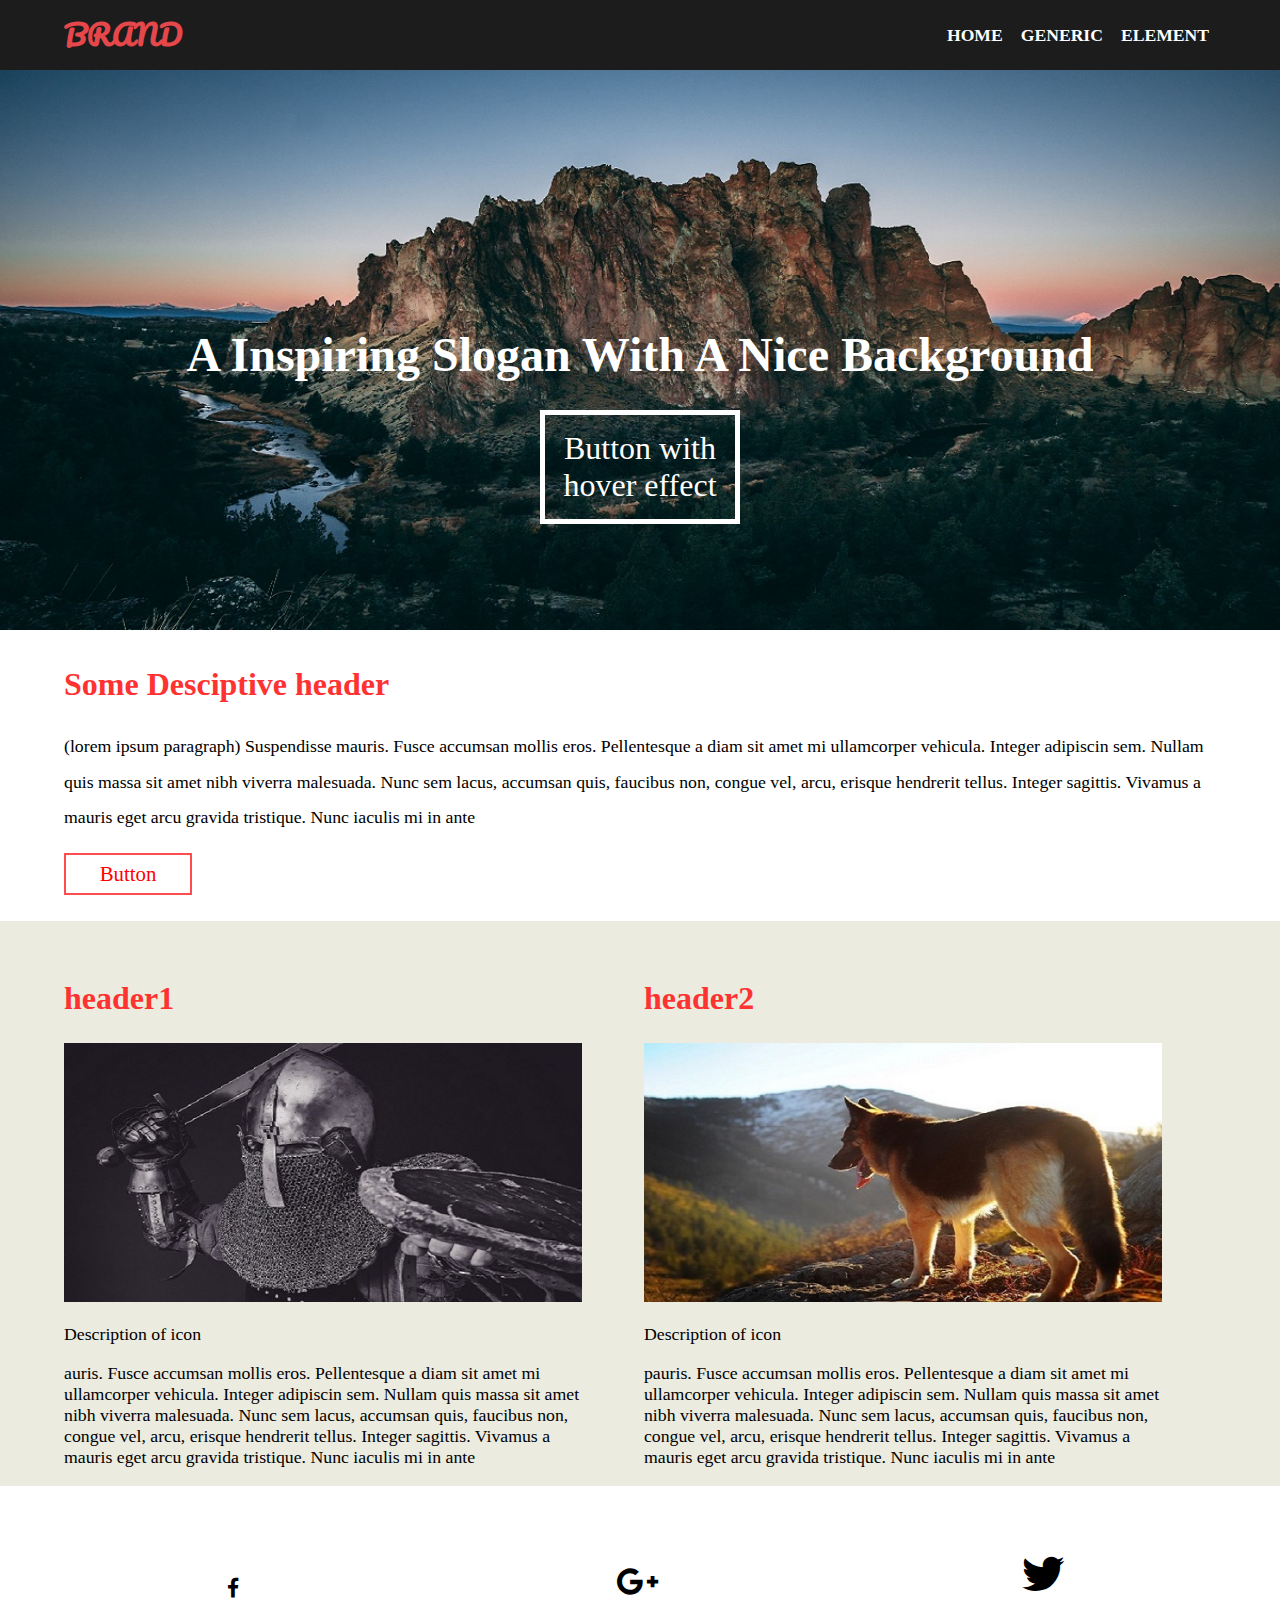
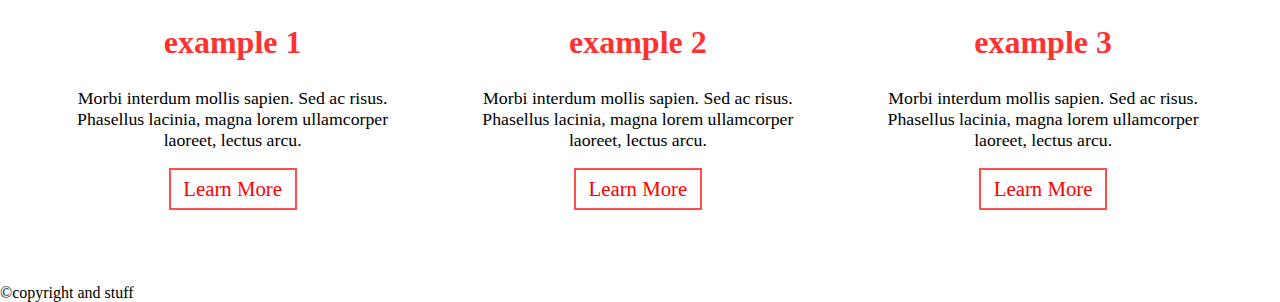
<file: index.html>
<!DOCTYPE HTML>
<html>
	<head>
		<meta http-equiv="Content-Type" content="text/html; charset=utf-8" />
		<title>index</title>
		<link rel="icon" type="image/png" href="images/title.jpg">
		<meta name="viewport" content="width=device-width, initial-scale=1, user-scalable=no" />
		<link rel="stylesheet" href="lib/css/main.css" />
		<link rel="stylesheet" href="lib/css/font-awesome.min.css">
	</head>
	<body>
		
		<header id="header">
			<div id="nav-bar">
				<a href="index.html" class="logo">BRAND</a>
				<nav id="nav">
					<a href="index.html">home</a>
					<a href="generic.html">generic</a>
					<a href="elements.html">element</a>
				</nav>
			</div>
		</header>
		
		<section id="banner">
			<div class="container">
				<h1>A Inspiring Slogan With A Nice Background</h1>
				<a href="#" class="button">Button with hover effect</a>
			</div>
		</section>

		<section id="one">
			<div class="container">
				<h2>Some Desciptive header</h2>
				<p>(lorem ipsum paragraph) Suspendisse mauris. Fusce accumsan mollis eros. Pellentesque a diam sit amet mi ullamcorper vehicula. Integer adipiscin sem. Nullam quis massa sit amet nibh viverra malesuada. Nunc sem lacus, accumsan quis, faucibus non, congue vel, arcu, erisque hendrerit tellus. Integer sagittis. Vivamus a mauris eget arcu gravida tristique. Nunc iaculis mi in ante</p>
				<a href="#" class="button">Button</a>
			</div>
		</section>

		<section id="two">
			<div class="container">
				<div class="content" id="rightp">
					<header>
						<h2>header1</h2>
					</header>
					<div class="image">
						<img src="images/icon1.jpg" alt="">
					</div>
					<p>Description of icon</p>
					<p>auris. Fusce accumsan mollis eros. Pellentesque a diam sit amet mi ullamcorper vehicula. Integer adipiscin sem. Nullam quis massa sit amet nibh viverra malesuada. Nunc sem lacus, accumsan quis, faucibus non, congue vel, arcu, erisque hendrerit tellus. Integer sagittis. Vivamus a mauris eget arcu gravida tristique. Nunc iaculis mi in ante</p></p>
				</div>
				<div class="content" id="leftp">
					<header>
						<h2>header2</h2>
					</header>
					<div class="image">
						<img src="images/icon2.jpg" alt="">
					</div>
					<p>Description of icon</p>
					<p>pauris. Fusce accumsan mollis eros. Pellentesque a diam sit amet mi ullamcorper vehicula. Integer adipiscin sem. Nullam quis massa sit amet nibh viverra malesuada. Nunc sem lacus, accumsan quis, faucibus non, congue vel, arcu, erisque hendrerit tellus. Integer sagittis. Vivamus a mauris eget arcu gravida tristique. Nunc iaculis mi in ante</p>
				</div>
			</div>
		</section>

		<section id="three">
			<div class="container">
				<div class="content">
					<span class="icon fa-facebook fa-lg"></span>
					<header>
						<h2>example 1</h2>
					</header>
					<p>Morbi interdum mollis sapien. Sed ac risus. Phasellus lacinia, magna lorem ullamcorper laoreet, lectus arcu.</p>
					<a href="#" class="button alt">Learn More</a>
				</div>
				<div class="content">
					<span class="icon fa-google-plus fa-2x"></span>
					<header>
						<h2>example 2</h2>
					</header>
					<p>Morbi interdum mollis sapien. Sed ac risus. Phasellus lacinia, magna lorem ullamcorper laoreet, lectus arcu.</p>
					<a href="#" class="button alt">Learn More</a>
				</div>
				<div class="content">
					<span class="icon fa-twitter fa-3x"></span>
					<header>
						<h2>example 3</h2>
					</header>
					<p>Morbi interdum mollis sapien. Sed ac risus. Phasellus lacinia, magna lorem ullamcorper laoreet, lectus arcu.</p>
					<a href="#" class="button alt">Learn More</a>
				</div>
			</div>
		</section>

		<footer>
			<div class="container">
				<div class="copyright">
					&copy;copyright and stuff 
				</div>
			</div>
		</footer>
	</body>
</html>
</file>
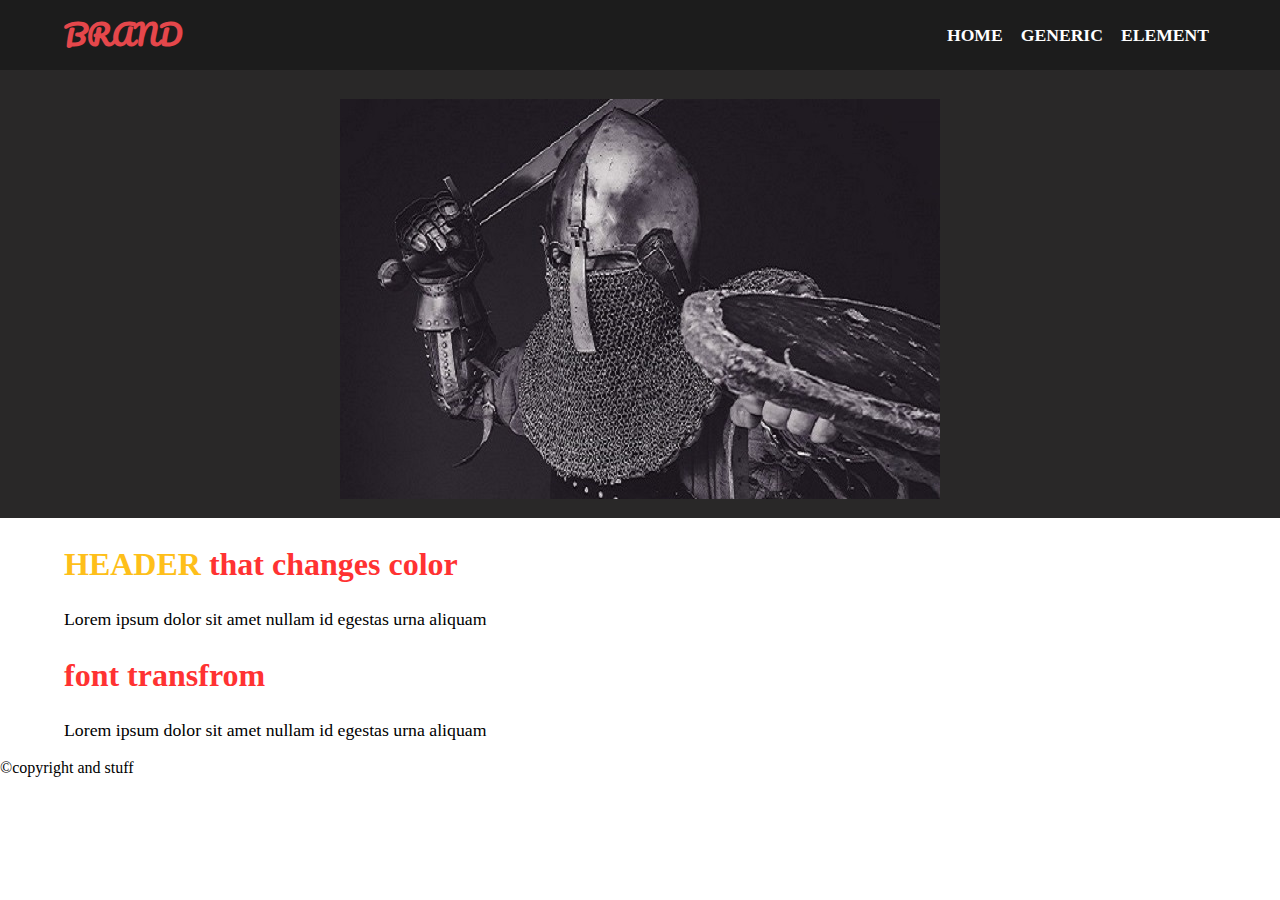
<file: elements.html>
<!DOCTYPE HTML>
<html>
	<head>
		<meta http-equiv="Content-Type" content="text/html; charset=utf-8" />
		<title>index</title>
		<link rel="icon" type="image/png" href="images/title.jpg">
		<meta name="viewport" content="width=device-width, initial-scale=1, user-scalable=no" />
		<link rel="stylesheet" href="lib/css/main.css" />
		<link rel="stylesheet" href="lib/css/font-awesome.min.css">
	</head>
	<body>
		
		<header id="header">
			<div id="nav-bar">
				<a href="index.html" class="logo">BRAND</a>
				<nav id="nav">
					<a href="index.html">home</a>
					<a href="generic.html">generic</a>
					<a href="elements.html">element</a>
				</nav>
			</div>
		</header>
		
		<section id="slideshow">
			<div id="slide-container">
				<div class="slides"><img src="images/mini/icon1.jpg"></div>
				<div class="slides"><img src="images/mini/icon2.jpg"></div>
				<div class="slides"><img src="images/mini/mountainbg.jpg"></div>
				<div class="slides"><img src="images/mini/title.jpg"></div>
				<div class="slides"><img src="images/mini/viewbg.jpg"></div>
				<div class="slides"><img src="images/mini/icon3.jpg"></div>
			</div>
		</section>

		<section id="text">
			<div class="container">
				<h2><span class="randomColor">HEADER</span> that changes color</h2>
				<p>Lorem ipsum dolor sit amet nullam id egestas urna aliquam</p>
			</div>
			<div class="container">
				<h2>font transfrom</h2>
				<p>Lorem ipsum dolor sit amet nullam id egestas urna aliquam</p>
			</div>
		</section>
		<footer>
			<div class="container">
				<div class="copyright">
					&copy;copyright and stuff 
				</div>
			</div>
		</footer>

		<script type="text/javascript" src="lib/js/main.js"></script>
	</body>
</html>
</file>
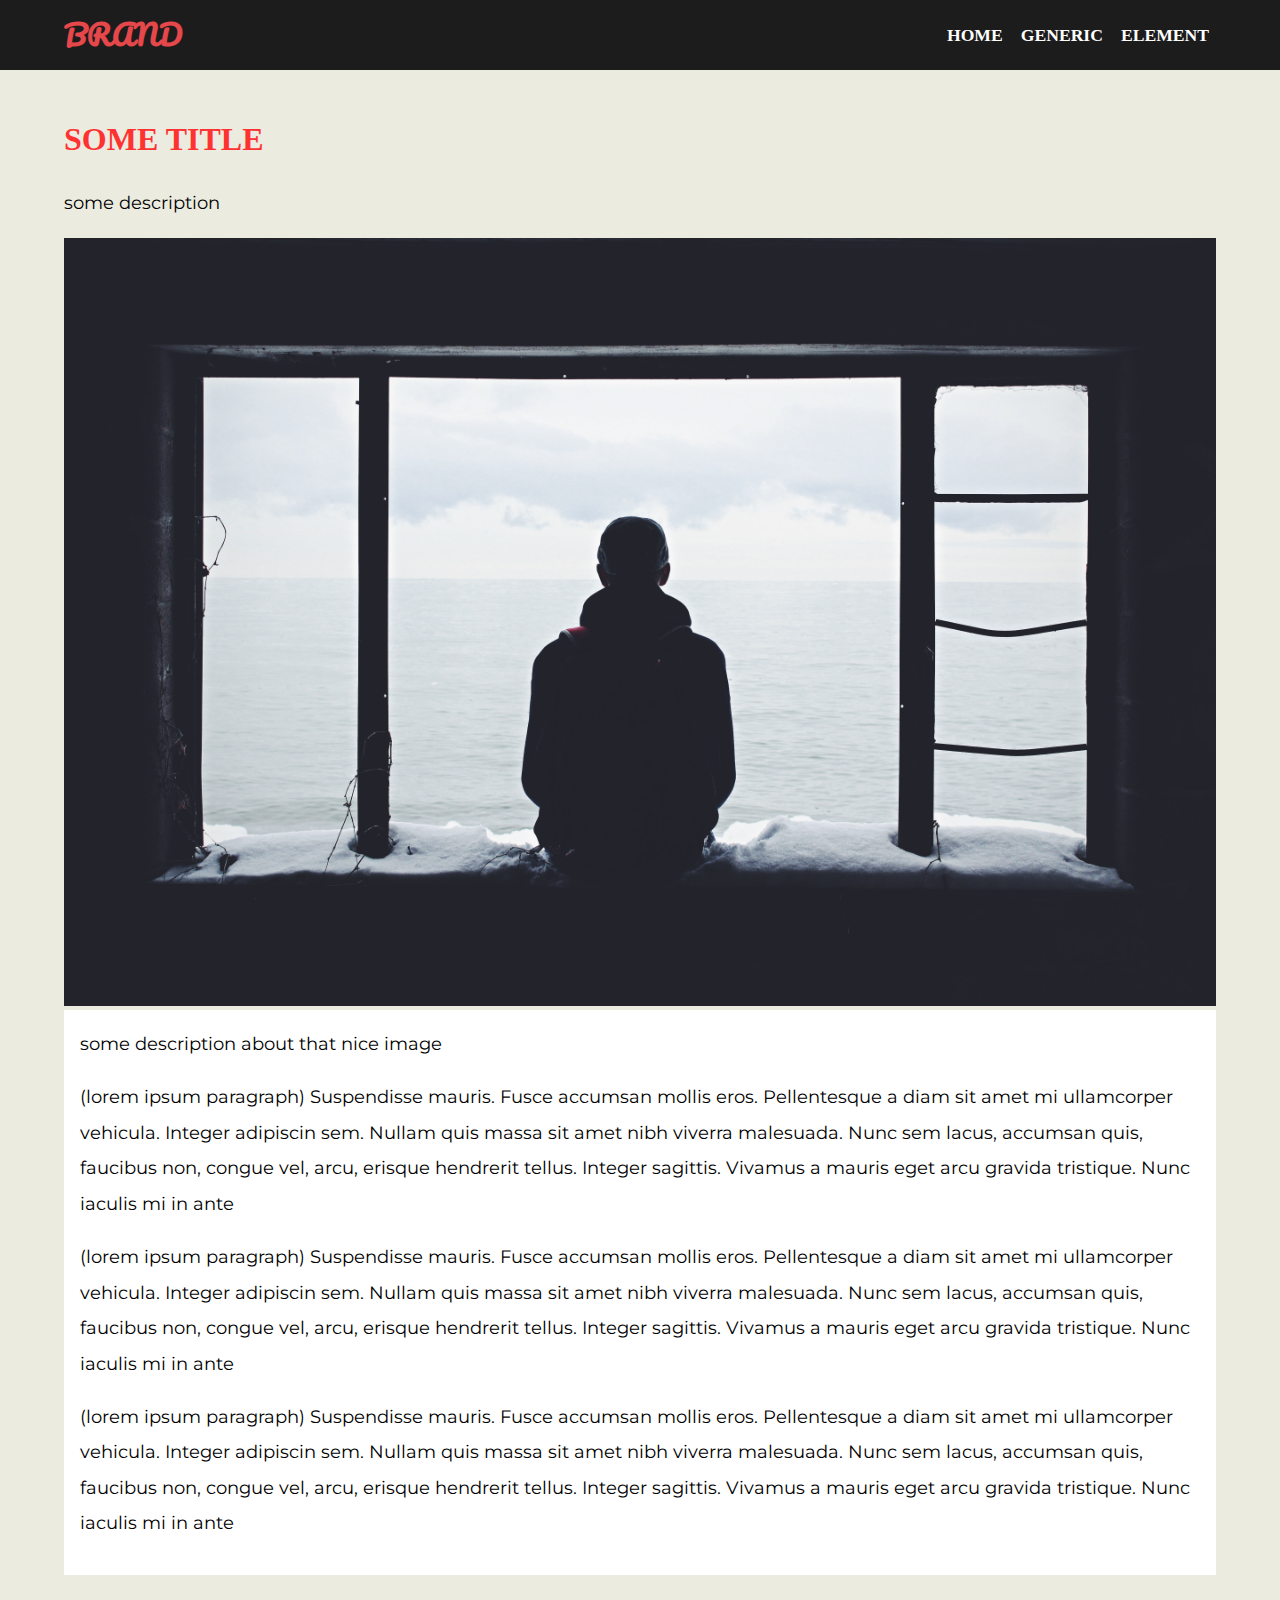
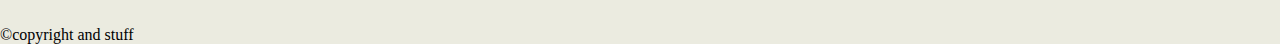
<file: generic.html>
<!DOCTYPE HTML>
<html>
	<head>
		<meta http-equiv="Content-Type" content="text/html; charset=utf-8" />
		<title>index</title>
		<link rel="icon" type="image/png" href="images/title.jpg">
		<meta name="viewport" content="width=device-width, initial-scale=1, user-scalable=no" />
		<link rel="stylesheet" href="lib/css/main.css" />
		<link rel="stylesheet" href="lib/css/font-awesome.min.css">
		<link href="https://fonts.googleapis.com/css?family=Montserrat" rel="stylesheet"> 
	</head>
	<body id="grey">
		
		<header id="header">
			<div id="nav-bar">
				<a href="index.html" class="logo">BRAND</a>
				<nav id="nav">
					<a href="index.html">home</a>
					<a href="generic.html">generic</a>
					<a href="elements.html">element</a>
				</nav>
			</div>
		</header>

		<section id="generic-content">
			<div class="container">
				<h2>SOME TITLE</h2>
				<p>some description</p>
				<img src="images/viewbg.jpg" alt="a nice view">
				<div id="p-content">
					<p>some description about that nice image</p>
					<p>(lorem ipsum paragraph) Suspendisse mauris. Fusce accumsan mollis eros. Pellentesque a diam sit amet mi ullamcorper vehicula. Integer adipiscin sem. Nullam quis massa sit amet nibh viverra malesuada. Nunc sem lacus, accumsan quis, faucibus non, congue vel, arcu, erisque hendrerit tellus. Integer sagittis. Vivamus a mauris eget arcu gravida tristique. Nunc iaculis mi in ante</p>
					
					<p>(lorem ipsum paragraph) Suspendisse mauris. Fusce accumsan mollis eros. Pellentesque a diam sit amet mi ullamcorper vehicula. Integer adipiscin sem. Nullam quis massa sit amet nibh viverra malesuada. Nunc sem lacus, accumsan quis, faucibus non, congue vel, arcu, erisque hendrerit tellus. Integer sagittis. Vivamus a mauris eget arcu gravida tristique. Nunc iaculis mi in ante</p>
					
					<p>(lorem ipsum paragraph) Suspendisse mauris. Fusce accumsan mollis eros. Pellentesque a diam sit amet mi ullamcorper vehicula. Integer adipiscin sem. Nullam quis massa sit amet nibh viverra malesuada. Nunc sem lacus, accumsan quis, faucibus non, congue vel, arcu, erisque hendrerit tellus. Integer sagittis. Vivamus a mauris eget arcu gravida tristique. Nunc iaculis mi in ante</p>
				</div>
			</div>
		</section>


		<footer>
			<div class="container">
				<div class="copyright">
					&copy;copyright and stuff 
				</div>
			</div>
		</footer>
	</body>
</html>
</file>
<file: lib/css/main.css>
@import url("https://fonts.googleapis.com/css?family=Lato:300,400,700|Pacifico");

body{
	margin: 0;
	padding: 0;
	height: 100%;
	width: 100%;
	display: block;
}
h2{
	color: rgb(255, 50, 50);
	font-weight: bold;
	font-size: 2em;
}
p{
	font-size: 1.11em;
}
.container{
	margin: 0 auto;
	padding: 0;
	width: 100%;
}
.button{
	border: 5px white solid;
	padding: 15px;
	color: white;
	text-decoration: none;
	text-align: center;
	font-size: 2em;
}
.button:hover {
	background-color: rgba(255, 255, 255, 0.4)
}
.content{
	display: inline-block;
}
/*
				nav
*/
	#header{
		background: #1c1c1c;
		width: 100%;
		height: 70px;
	}
		#nav-bar{
			width: inherit;
			height: 70px;
			background: #1c1c1c;
			position: fixed;
			top: 0;
			display: block;
		}
			#nav-bar .logo{
				display: inline-block;
				color: #e5474b;
				text-decoration: none;
				height: inherit;
				font-size: 1.75em;
				font-weight: bold;
				font-family: 'Pacifico', cursive;
				line-height: 70px;
				margin-left: 5%;
			}
			#nav-bar .logo:hover {
				color: rgba(229, 71, 75, 0.75);
			}
			#nav{
				position: absolute;
				right: 0px;
				display: inline-block;
				height: inherit;
				line-height: 70px;
				margin-right: 5%;
			}
			#nav a{
				text-decoration: none;
				height: inherit;
				font-size: 1.75em;
				font-weight: 700;
				font-size: 1.1em;
				text-transform: uppercase;
				color: white;
				padding: 0 0.4em;
				display: inline-block;
			}
/*
		section 1
*/
	#banner{
		background-image: url(../../images/mountainbg.jpg);
		background-size: cover;
		background-repeat: no-repeat;
		background-position: center center;
		max-width:100%;
		max-height:100%;
		height: 35em;
	}

		#banner .container{
			max-width: 65em;
			margin: 0 auto;
			text-align: center;
			padding-top: 20%;
		}
			#banner .container h1{
				color: white;
				font-weight: bolder;
				font-size: 3em;
				display:inline;
				width: 100%;
				line-height: 1.2;
			}
			#banner .button{
				display: block;
				max-width: 5em;
				margin: 0 auto;
				margin-top: 2.5%;
			}
/*
		one
*/
	#one{
		margin-top: 10px;
		padding: 2% 5%;
	}
		#one h2{
			margin-top: 0;
			color: rgb(255, 50, 50);
			font-weight: bold;
			font-size: 2em;
		}
		#one p{
			font-size: 1.11em;
			line-height: 2em;
		}
		#one .button{
			border: 2.5px solid rgb(255, 77, 77);
			color: red;
			padding: 7px 10px;
			font-size: 1.3em;
			display: block;
			margin-top: 10px;
			max-width: 5em;
		}
		#one .button:hover{
			background-color: rgba(255,10,10,0.2);
		}
/*
		two
*/
	#two{
		width: 100%;
		background-color: #ebebe0
	}
		#two .container{
			margin: 0 auto;
			width: 90%;
			padding-top: 2.5%;
		}
		#two .container .content{
			display: inline-block;
			width: 45%;
			height: 100%;
			text-align: left;
		}
		#two .container .content header{
			text-align: left;
		}
		#two img{
			max-width: 100%;
		}
		#rightp{
			margin-right: 2.5%;
		}
		#leftp{
			margin-left: 2.5%;
		}
/*
		three
*/
.icon {
	text-decoration: none;
	border-bottom: none;
	position: relative;
	font-family: FontAwesome;
}
	#three{
		padding: 5% 0;
	}
		#three .container{
			width: 95%;
			margin: auto;
		}
		#three .content{
			width: 27%;
			text-align: center;
			margin: 0 3%;
		}
		#three .content .button{
			border: 2.5px solid rgb(255, 77, 77);
			color: red;
			padding: 7px 10px;
			font-size: 1.3em;
			display: block;
			margin: 10px auto;
			max-width: 5em;
			text-align: center;
		}



/*
	generic.html 
*/
#generic-content{
	max-width: 100%;
	margin: 4% 5%;
}	
	#grey{
		background-color: #ebebe0;
	}
	#generic-content img{
		max-width: 100%;
	}
	#generic-content h2{
		margin-top: 0;
		color: rgb(255, 50, 50);
		font-weight: bold;
		font-size: 2em;
	}
	#generic-content p{
		margin-top: 0;
		font-size: 1.11em;
		line-height: 2em;
		font-family: 'Montserrat', sans-serif;
	}
	#generic-content #p-content{
		margin-top: 0;
		background-color: rgb(255,255,255);
		padding: 1em;
	}

/* 
	elements.html
 */
#slideshow{
	max-width: 100%;
	background: #292828;
	height: 28em;
	border: 1px solid transparent;
	box-sizing: border-box; 
}
	#slideshow #slide-container{
		height: 94%;
		margin-top: 2.2%;
	}
	#slideshow .slides{
		margin: auto;
		text-align: center;
	}
/*	
text
	*/
#text{
	border-top: 1px solid transparent;
	box-sizing: border-box;
}
#text .container{
	margin: 0 5%;
}
</file>
